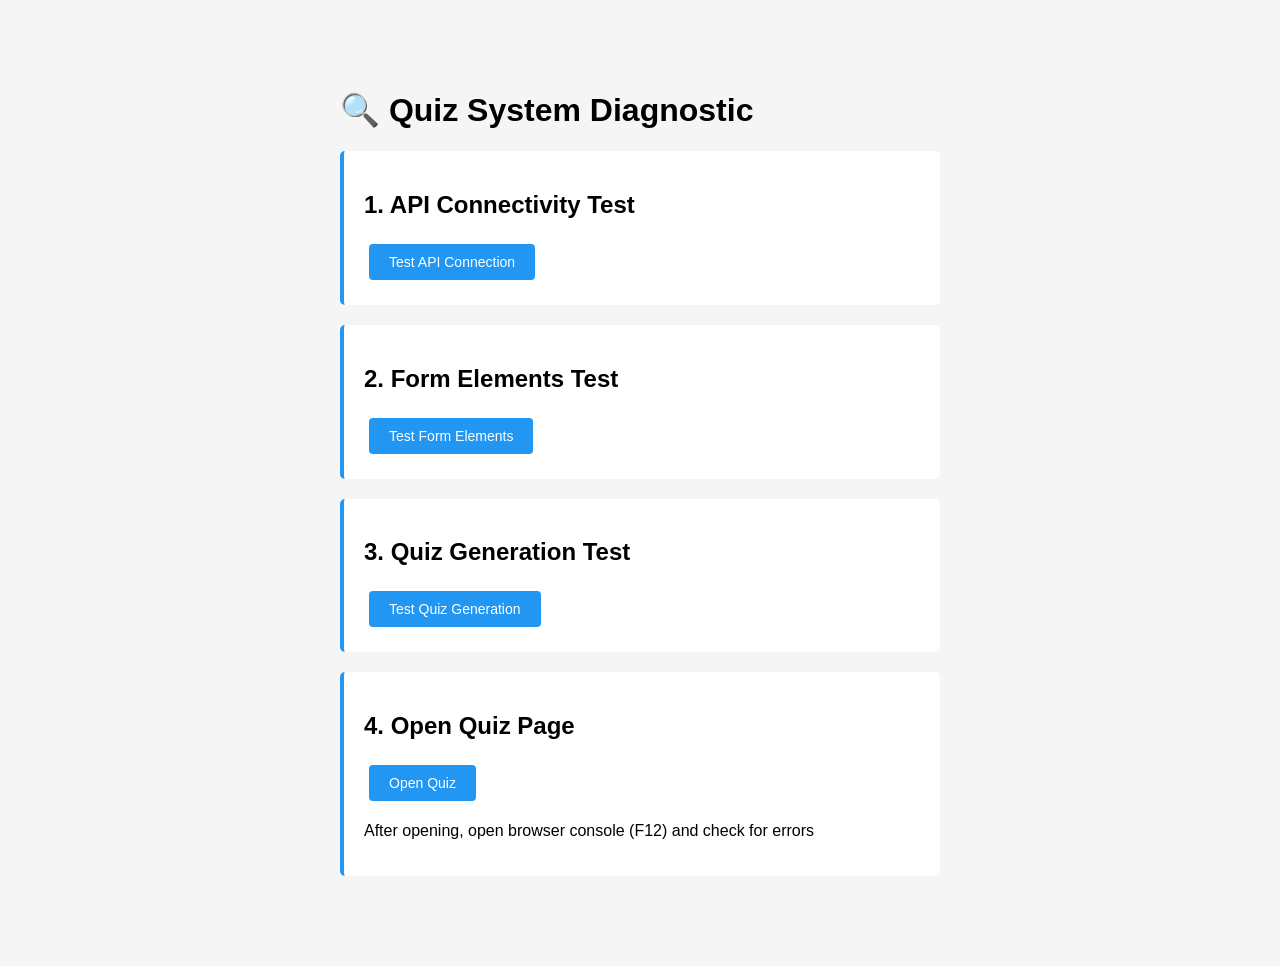
<file: test_quiz_button.html>
<!DOCTYPE html>
<html lang="en">
<head>
    <meta charset="UTF-8">
    <meta name="viewport" content="width=device-width, initial-scale=1.0">
    <title>Quiz Button Diagnostic - Khandakar's Digital Assistance</title>
    <style>
        body {
            font-family: Arial, sans-serif;
            max-width: 600px;
            margin: 50px auto;
            padding: 20px;
            background: #f5f5f5;
        }
        .test-section {
            background: white;
            padding: 20px;
            margin-bottom: 20px;
            border-radius: 5px;
            border-left: 4px solid #2196f3;
        }
        .test-result {
            padding: 10px;
            margin: 10px 0;
            border-radius: 3px;
            font-weight: bold;
        }
        .pass {
            background: #e8f5e9;
            color: #2e7d32;
            border-left: 3px solid #4caf50;
        }
        .fail {
            background: #ffebee;
            color: #c62828;
            border-left: 3px solid #f44336;
        }
        button {
            padding: 10px 20px;
            background: #2196f3;
            color: white;
            border: none;
            border-radius: 4px;
            cursor: pointer;
            font-size: 14px;
            margin: 5px;
        }
        button:hover {
            background: #1976d2;
        }
        .code {
            background: #f5f5f5;
            padding: 10px;
            border-radius: 3px;
            font-family: monospace;
            font-size: 12px;
            overflow-x: auto;
            margin-top: 10px;
        }
    </style>
</head>
<body>
    <h1>🔍 Quiz System Diagnostic</h1>
    
    <div class="test-section">
        <h2>1. API Connectivity Test</h2>
        <button onclick="testAPIConnection()">Test API Connection</button>
        <div id="apiResult"></div>
    </div>

    <div class="test-section">
        <h2>2. Form Elements Test</h2>
        <button onclick="testFormElements()">Test Form Elements</button>
        <div id="formResult"></div>
    </div>

    <div class="test-section">
        <h2>3. Quiz Generation Test</h2>
        <button onclick="testQuizGeneration()">Test Quiz Generation</button>
        <div id="quizResult"></div>
    </div>

    <div class="test-section">
        <h2>4. Open Quiz Page</h2>
        <button onclick="window.location.href='quiz.html'">Open Quiz</button>
        <p>After opening, open browser console (F12) and check for errors</p>
    </div>

    <script>
        // Dynamically determine API base URL
        const API_BASE_URL = (() => {
            const hostname = window.location.hostname;
            const protocol = window.location.protocol;
            
            if (hostname === 'localhost' || hostname === '127.0.0.1') {
                return `${protocol}//localhost:8000`;
            }
            return `${protocol}//${window.location.host}`;
        })();

        async function testAPIConnection() {
            const resultDiv = document.getElementById('apiResult');
            resultDiv.innerHTML = '<p>Testing...</p>';
            
            try {
                const response = await fetch(`${API_BASE_URL}/health`);
                const data = await response.json();
                
                if (response.ok) {
                    resultDiv.innerHTML = `
                        <div class="test-result pass">✅ API Server is Running</div>
                        <div class="code">Response: ${JSON.stringify(data, null, 2)}</div>
                    `;
                } else {
                    resultDiv.innerHTML = `
                        <div class="test-result fail">❌ API Server Error</div>
                        <div class="code">Status: ${response.status}</div>
                    `;
                }
            } catch (error) {
                resultDiv.innerHTML = `
                    <div class="test-result fail">❌ Cannot Connect to API</div>
                    <div class="code">Error: ${error.message}</div>
                    <p><strong>Solution:</strong> Make sure the backend server is running on port 8000</p>
                    <p>Run: <code>cd d:\\RA\\AI Chatbot\\backend && python -m uvicorn app.main:app --reload</code></p>
                `;
            }
        }

        function testFormElements() {
            const resultDiv = document.getElementById('formResult');
            let html = '';

            // Check if quiz.html exists by trying to fetch it
            fetch('quiz.html')
                .then(response => {
                    if (response.ok) {
                        html += '<div class="test-result pass">✅ quiz.html is accessible</div>';
                    } else {
                        html += '<div class="test-result fail">❌ quiz.html not found</div>';
                    }
                    resultDiv.innerHTML = html;
                })
                .catch(error => {
                    html += '<div class="test-result fail">❌ Error accessing quiz.html</div>';
                    resultDiv.innerHTML = html;
                });
        }

        async function testQuizGeneration() {
            const resultDiv = document.getElementById('quizResult');
            resultDiv.innerHTML = '<p>Testing...</p>';
            
            try {
                const response = await fetch(`${API_BASE_URL}/api/quiz/generate`, {
                    method: 'POST',
                    headers: {
                        'Content-Type': 'application/json',
                    },
                    body: JSON.stringify({
                        topic: 'Test Topic',
                        num_questions: 1,
                        difficulty: 'Easy'
                    })
                });

                const data = await response.json();
                
                if (response.ok && data.quiz_id) {
                    resultDiv.innerHTML = `
                        <div class="test-result pass">✅ Quiz Generation Works</div>
                        <div class="code">Quiz ID: ${data.quiz_id}<br/>Questions: ${data.num_questions}</div>
                    `;
                } else {
                    resultDiv.innerHTML = `
                        <div class="test-result fail">❌ Quiz Generation Failed</div>
                        <div class="code">Status: ${response.status}<br/>Error: ${data.detail || JSON.stringify(data)}</div>
                    `;
                }
            } catch (error) {
                resultDiv.innerHTML = `
                    <div class="test-result fail">❌ Quiz Generation Error</div>
                    <div class="code">Error: ${error.message}</div>
                `;
            }
        }
    </script>
</body>
</html>
</file>
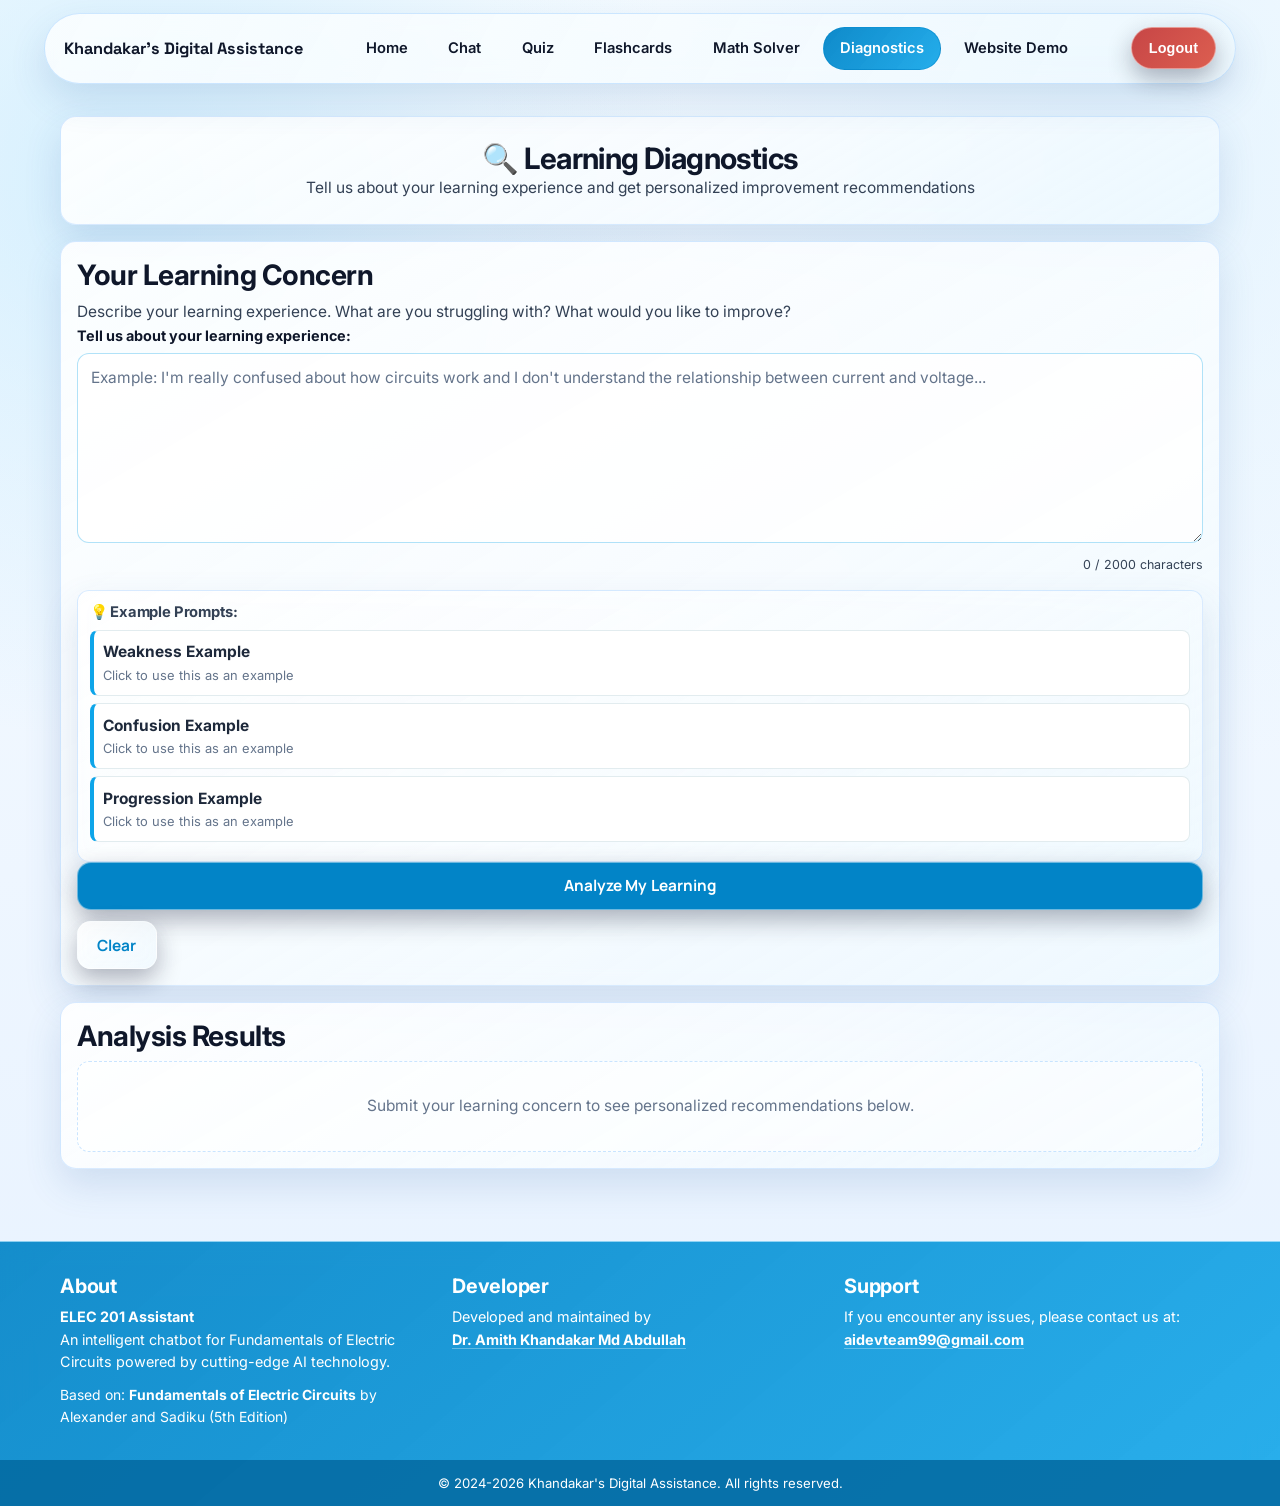
<file: frontend/diagnostics.html>
<!DOCTYPE html>
<html lang="en">
<head>
    <meta charset="UTF-8">
    <meta name="viewport" content="width=device-width, initial-scale=1.0">
    <title>Diagnostics - Khandakar's Digital Assistance</title>
    <link rel="stylesheet" href="css/style.css">
    <script src="js/header-footer.js"></script>
</head>
<body>

    <div class="diagnostics-container">
        <!-- Header Section -->
        <div class="diagnostics-header">
            <h1>🔍 Learning Diagnostics</h1>
            <p>Tell us about your learning experience and get personalized improvement recommendations</p>
        </div>

        <!-- Main Content Grid -->
        <div class="diagnostics-content">
            <!-- Input Section -->
            <div class="input-section">
                <h2>Your Learning Concern</h2>
                <p>Describe your learning experience. What are you struggling with? What would you like to improve?</p>

                <form id="diagnosticForm">
                    <div class="form-group">
                        <label for="inputText">Tell us about your learning experience:</label>
                        <textarea 
                            id="inputText" 
                            placeholder="Example: I'm really confused about how circuits work and I don't understand the relationship between current and voltage..." 
                            required
                        ></textarea>
                        <div class="char-count">
                            <span id="charCount">0</span> / 2000 characters
                        </div>
                    </div>

                    <div class="example-prompts">
                        <h3>💡 Example Prompts:</h3>
                        <div class="example-prompt" onclick="fillExample('I struggle with understanding the concept of resistance in circuits. Every time I try to solve problems involving Ohm\'s law, I get confused.')">
                            <strong>Weakness Example</strong>
                            <small>Click to use this as an example</small>
                        </div>
                        <div class="example-prompt" onclick="fillExample('I\'ve been studying photosynthesis for a week now and I still don\'t understand why plants need both light and dark reactions.')">
                            <strong>Confusion Example</strong>
                            <small>Click to use this as an example</small>
                        </div>
                        <div class="example-prompt" onclick="fillExample('I\'ve been working on quadratic equations and I feel like I\'m finally getting better at solving them. What should I focus on next to keep improving?')">
                            <strong>Progression Example</strong>
                            <small>Click to use this as an example</small>
                        </div>
                    </div>

                    <div class="button-group">
                        <button type="submit" class="btn-submit" id="submitBtn">Analyze My Learning</button>
                        <button type="reset" class="btn-clear">Clear</button>
                    </div>
                </form>
            </div>

            <!-- Results Section -->
            <div class="results-section" id="resultsSection">
                <h2>Analysis Results</h2>
                <div id="diagnosticsResultContent">
                    <p class="results-placeholder">
                        Submit your learning concern to see personalized recommendations below.
                    </p>
                </div>
            </div>
        </div>
    </div>

    <script src="js/api.js"></script>
    <script src="js/auth.js"></script>
    <script src="js/diagnostics.js"></script>
</body>
</html>
</file>
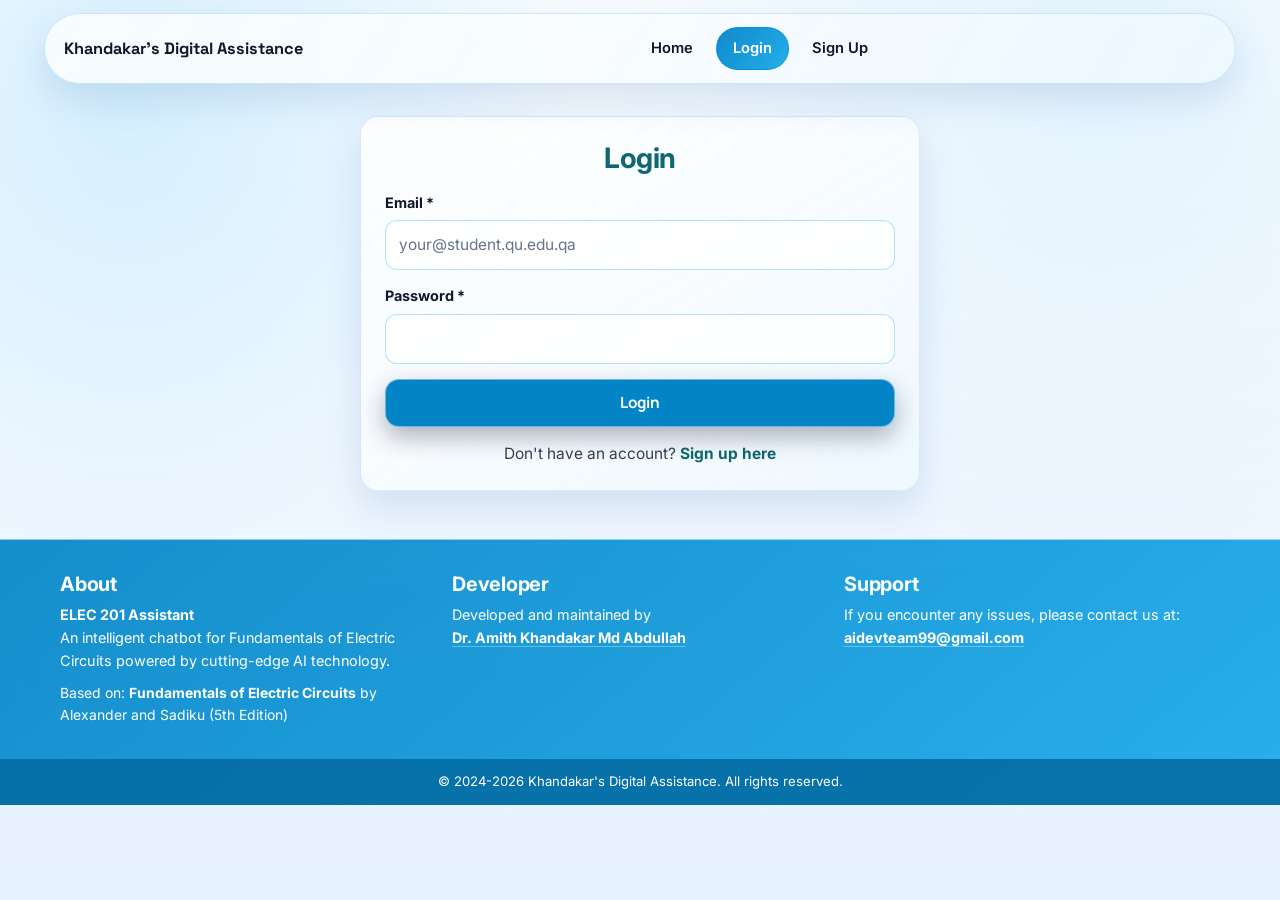
<file: frontend/login.html>
<!DOCTYPE html>
<html lang="en">
<head>
    <meta charset="UTF-8">
    <meta name="viewport" content="width=device-width, initial-scale=1.0">
    <title>Login - Khandakar's Digital Assistance</title>
    <link rel="stylesheet" href="css/style.css">
    <script src="js/header-footer.js"></script>
</head>
<body>
    <div class="auth-page">
    <div class="auth-container">
        <h2>Login</h2>
        
        <div id="message"></div>

        <form id="loginForm" onsubmit="handleLogin(event)">
            <div class="form-group">
                <label for="email">Email *</label>
                <input type="email" id="email" name="email" placeholder="your@student.qu.edu.qa" required>
            </div>

            <div class="form-group">
                <label for="password">Password *</label>
                <input type="password" id="password" name="password" required>
            </div>

            <button type="submit" class="btn-submit" id="submitBtn">Login</button>
            <div class="loading" id="loading">
                <div class="spinner"></div> Logging in...
            </div>
        </form>

        <div class="auth-link">
            Don't have an account? <a href="signup.html">Sign up here</a>
        </div>
    </div>
    </div>

    <script src="js/api.js"></script>
    <script src="js/auth.js"></script>
</body>
</html>
</file>
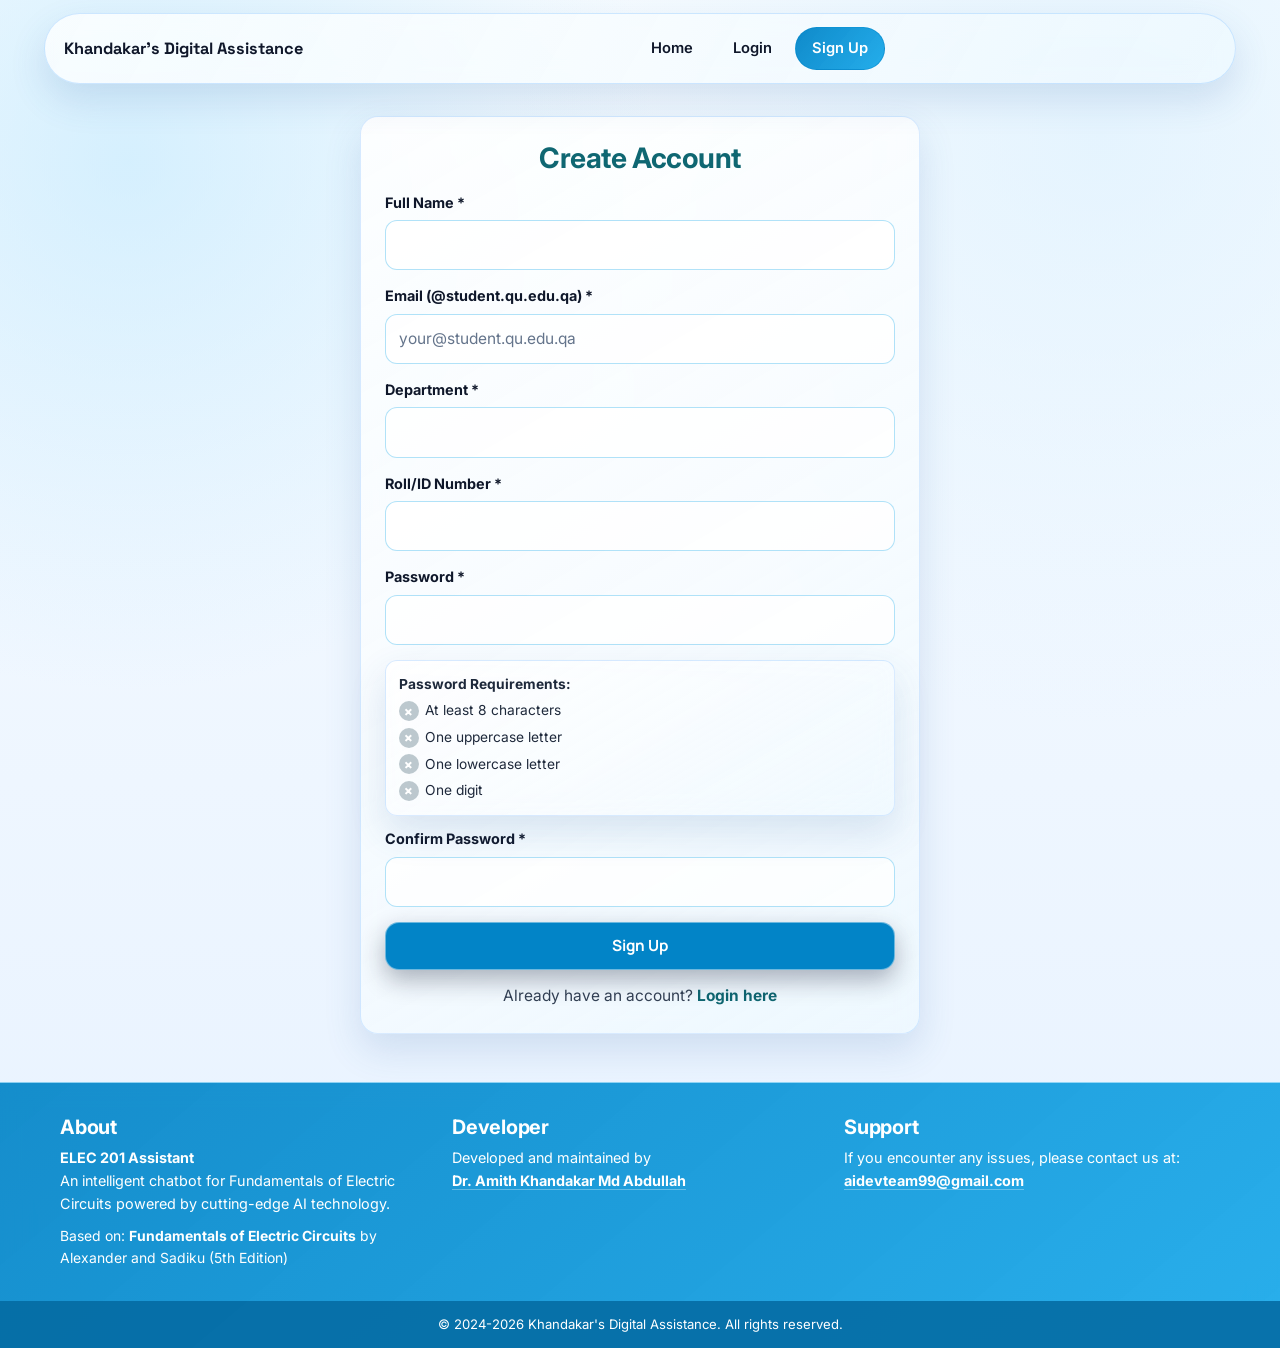
<file: frontend/signup.html>
<!DOCTYPE html>
<html lang="en">
<head>
    <meta charset="UTF-8">
    <meta name="viewport" content="width=device-width, initial-scale=1.0">
    <title>Sign Up - Khandakar's Digital Assistance</title>
    <link rel="stylesheet" href="css/style.css">
    <script src="js/header-footer.js"></script>
</head>
<body>
    <div class="auth-page">
    <div class="auth-container">
        <h2>Create Account</h2>
        
        <div id="message"></div>

        <form id="signupForm" onsubmit="handleSignup(event)">
            <div class="form-group">
                <label for="name">Full Name *</label>
                <input type="text" id="name" name="name" required>
            </div>

            <div class="form-group">
                <label for="email">Email (@student.qu.edu.qa) *</label>
                <input type="email" id="email" name="email" placeholder="your@student.qu.edu.qa" required>
            </div>

            <div class="form-group">
                <label for="department">Department *</label>
                <input type="text" id="department" name="department" required>
            </div>

            <div class="form-group">
                <label for="rollId">Roll/ID Number *</label>
                <input type="text" id="rollId" name="rollId" required>
            </div>

            <div class="form-group">
                <label for="password">Password *</label>
                <input type="password" id="password" name="password" required>
            </div>

            <div class="password-requirements">
                <strong>Password Requirements:</strong>
                <div class="requirement">
                    <span class="requirement-icon" id="lengthCheck">✗</span>
                    <span>At least 8 characters</span>
                </div>
                <div class="requirement">
                    <span class="requirement-icon" id="upperCheck">✗</span>
                    <span>One uppercase letter</span>
                </div>
                <div class="requirement">
                    <span class="requirement-icon" id="lowerCheck">✗</span>
                    <span>One lowercase letter</span>
                </div>
                <div class="requirement">
                    <span class="requirement-icon" id="digitCheck">✗</span>
                    <span>One digit</span>
                </div>
            </div>

            <div class="form-group">
                <label for="confirmPassword">Confirm Password *</label>
                <input type="password" id="confirmPassword" name="confirmPassword" required>
            </div>

            <button type="submit" class="btn-submit" id="submitBtn">Sign Up</button>
            <div class="loading" id="loading">
                <div class="spinner"></div> Creating account...
            </div>
        </form>

        <div class="auth-link">
            Already have an account? <a href="login.html">Login here</a>
        </div>
    </div>
    </div>

    <script src="js/api.js"></script>
    <script src="js/auth.js"></script>
</body>
</html>
</file>
<file: frontend/css/style.css>
/* Main Stylesheet - Unified modern design system */
@import url('https://fonts.googleapis.com/css2?family=Inter:wght@300;400;500;600;700&family=Space+Grotesk:wght@500;600;700&family=Manrope:wght@400;500;600;700&display=swap');

:root {
    --bg-page: #f3f6f8;
    --bg-surface: #ffffff;
    --bg-subtle: #eef3f6;
    --bg-strong: #0f3f46;

    --text-primary: #162126;
    --text-secondary: #4d5f67;
    --text-muted: #73858e;
    --text-on-dark: #f5fbfc;

    --brand-500: #0f8e9a;
    --brand-600: #0a7784;
    --brand-700: #075e69;
    --accent-500: #f3a530;
    --accent-600: #d98d1f;

    --success-500: #2f9c67;
    --danger-500: #cc4b4b;
    --warning-500: #d98d1f;

    --border-soft: #d7e1e6;
    --border-mid: #c3d0d7;

    --shadow-sm: 0 2px 12px rgba(6, 36, 40, 0.08);
    --shadow-md: 0 12px 30px rgba(7, 34, 38, 0.12);
    --shadow-lg: 0 24px 46px rgba(7, 34, 38, 0.18);

    --radius-sm: 10px;
    --radius-md: 16px;
    --radius-lg: 24px;

    --space-1: 0.25rem;
    --space-2: 0.5rem;
    --space-3: 0.75rem;
    --space-4: 1rem;
    --space-5: 1.5rem;
    --space-6: 2rem;
    --space-7: 2.5rem;
    --space-8: 3rem;

    --content-max: 1160px;
}

* {
    margin: 0;
    padding: 0;
    box-sizing: border-box;
}

html,
body {
    min-height: 100%;
}

body {
    font-family: 'Manrope', 'Segoe UI', sans-serif;
    color: var(--text-primary);
    line-height: 1.6;
    background:
        radial-gradient(circle at 10% -5%, rgba(15, 142, 154, 0.22), transparent 32%),
        radial-gradient(circle at 90% 12%, rgba(243, 165, 48, 0.16), transparent 28%),
        linear-gradient(180deg, #f7fafb 0%, var(--bg-page) 45%, #eef3f6 100%);
}

h1,
h2,
h3,
h4,
h5,
h6 {
    font-family: 'Space Grotesk', 'Manrope', sans-serif;
    letter-spacing: -0.01em;
    color: var(--text-primary);
}

a {
    color: inherit;
}

.container {
    width: min(var(--content-max), calc(100% - 2rem));
    margin-inline: auto;
    padding: var(--space-6) 0 var(--space-7);
}

.page-wrapper {
    width: min(var(--content-max), calc(100% - 2rem));
    margin-inline: auto;
    padding: var(--space-6) 0 var(--space-7);
}

.page-wrapper > div:last-child {
    display: flex;
    flex-direction: column;
    gap: var(--space-5);
}

/* Navigation */
.navbar {
    width: min(calc(var(--content-max) + 2rem), 100% - 1rem);
    margin: 0.8rem auto 0;
    background: linear-gradient(120deg, #0f3f46 0%, #0f5861 60%, #0f6b75 100%);
    color: var(--text-on-dark);
    border: 1px solid rgba(255, 255, 255, 0.12);
    border-radius: 999px;
    padding: 0.8rem 1.2rem;
    display: flex;
    align-items: center;
    justify-content: space-between;
    gap: 1rem;
    box-shadow: var(--shadow-md);
    position: sticky;
    top: 0.5rem;
    z-index: 50;
    backdrop-filter: blur(10px);
}

.navbar-brand {
    font-family: 'Space Grotesk', sans-serif;
    font-size: 1.02rem;
    font-weight: 700;
    line-height: 1.2;
}

.navbar-brand a {
    text-decoration: none;
    color: inherit;
}

.nav-links {
    list-style: none;
    display: flex;
    align-items: center;
    gap: 0.4rem;
    flex-wrap: wrap;
}

.nav-links a {
    text-decoration: none;
    color: rgba(245, 251, 252, 0.88);
    font-size: 0.9rem;
    font-weight: 600;
    padding: 0.42rem 0.78rem;
    border-radius: 999px;
    transition: background-color 0.24s ease, color 0.24s ease, transform 0.24s ease;
}

.nav-links a:hover {
    color: #ffffff;
    background-color: rgba(255, 255, 255, 0.14);
    transform: translateY(-1px);
}

.nav-links a.active {
    color: #06333a;
    background: linear-gradient(120deg, #ffffff 0%, #f6f8f9 100%);
}

.user-info {
    display: flex;
    align-items: center;
    gap: 0.6rem;
}

.user-welcome {
    font-size: 0.82rem;
    font-weight: 600;
    color: rgba(245, 251, 252, 0.88);
}

.logout-btn {
    border: none;
    border-radius: 999px;
    background: linear-gradient(130deg, #c74646 0%, #dc5e50 100%);
    color: #fff;
    font-size: 0.82rem;
    font-weight: 700;
    padding: 0.45rem 0.95rem;
    cursor: pointer;
    transition: transform 0.2s ease, box-shadow 0.2s ease;
}

.logout-btn:hover {
    transform: translateY(-1px);
    box-shadow: 0 8px 16px rgba(199, 70, 70, 0.3);
}

/* Buttons */
.btn,
.btn-primary,
.btn-secondary,
.btn-submit,
.btn-clear,
.btn-generate,
.btn-nav,
.btn-restart,
.btn-home,
#sendBtn,
#solveBtn,
#clearBtn,
.reveal-btn {
    border: none;
    border-radius: 12px;
    font-family: 'Manrope', sans-serif;
    font-weight: 700;
    cursor: pointer;
    transition: transform 0.2s ease, box-shadow 0.2s ease, background-color 0.2s ease, color 0.2s ease;
}

.btn,
.btn-primary,
.btn-submit,
.btn-generate,
.btn-nav,
.btn-restart,
#sendBtn,
#solveBtn,
.reveal-btn {
    background: linear-gradient(135deg, var(--brand-500) 0%, var(--brand-700) 100%);
    color: #fff;
}

.btn:hover,
.btn-primary:hover,
.btn-submit:hover,
.btn-generate:hover,
.btn-nav:hover,
.btn-restart:hover,
#sendBtn:hover,
#solveBtn:hover,
.reveal-btn:hover {
    transform: translateY(-1px);
    box-shadow: 0 10px 20px rgba(10, 119, 132, 0.25);
}

.btn-secondary,
.btn-home,
#clearBtn,
.btn-clear {
    background: var(--bg-subtle);
    color: var(--text-secondary);
    border: 1px solid var(--border-soft);
}

.btn-secondary:hover,
.btn-home:hover,
.btn-clear:hover,
#clearBtn:hover {
    background: #e6edf1;
}

.btn:disabled,
.btn-submit:disabled,
.btn-generate:disabled,
.btn-nav:disabled,
#sendBtn:disabled,
#solveBtn:disabled {
    opacity: 0.58;
    cursor: not-allowed;
    transform: none;
    box-shadow: none;
}

/* Home */
.welcome-section {
    background: var(--bg-surface);
    border: 1px solid rgba(15, 142, 154, 0.14);
    border-radius: var(--radius-lg);
    box-shadow: var(--shadow-md);
    padding: clamp(1.3rem, 3vw, 2.4rem);
    text-align: center;
    animation: riseIn 0.6s ease;
}

.welcome-section h1 {
    margin-bottom: 0.35rem;
    color: #0e4c55;
    font-size: clamp(1.4rem, 2.7vw, 2.1rem);
}

.welcome-section p {
    color: var(--text-secondary);
    font-size: clamp(0.96rem, 2vw, 1.08rem);
}

.user-details {
    margin-top: var(--space-4);
    text-align: left;
    padding: var(--space-4);
    border-radius: 14px;
    background: var(--bg-subtle);
    border: 1px solid var(--border-soft);
}

.user-details p {
    color: var(--text-secondary);
    margin: 0.35rem 0;
}

.features {
    display: grid;
    grid-template-columns: repeat(auto-fit, minmax(220px, 1fr));
    gap: 1rem;
}

.feature-card {
    background: var(--bg-surface);
    border: 1px solid rgba(15, 142, 154, 0.12);
    border-radius: 18px;
    box-shadow: var(--shadow-sm);
    padding: 1.2rem;
    text-align: left;
    display: flex;
    flex-direction: column;
    gap: 0.55rem;
    transition: transform 0.24s ease, box-shadow 0.24s ease;
    animation: riseIn 0.6s ease;
}

.feature-card:nth-child(2) {
    animation-delay: 0.05s;
}

.feature-card:nth-child(3) {
    animation-delay: 0.1s;
}

.feature-card:nth-child(4) {
    animation-delay: 0.15s;
}

.feature-card:nth-child(5) {
    animation-delay: 0.2s;
}

.feature-card:hover {
    transform: translateY(-4px);
    box-shadow: var(--shadow-md);
}

.feature-card h3 {
    color: #0f5a63;
    margin: 0;
}

.feature-card p {
    color: var(--text-secondary);
    font-size: 0.94rem;
}

.feature-card .btn {
    align-self: flex-start;
    text-decoration: none;
    font-size: 0.9rem;
    padding: 0.55rem 0.95rem;
    margin-top: 0.15rem;
}

.sidebar {
    float: left;
    width: min(300px, 100%);
    margin-right: 1rem;
    margin-bottom: 1rem;
    background: var(--bg-surface);
    border: 1px solid rgba(15, 142, 154, 0.14);
    border-radius: 14px;
    padding: 0.9rem;
    box-shadow: var(--shadow-sm);
}

.sidebar-title {
    color: #0f5a63;
    border-bottom: 1px solid var(--border-soft);
    padding-bottom: 0.5rem;
    margin-bottom: 0.5rem;
    font-size: 0.9rem;
    font-weight: 700;
    display: flex;
    align-items: center;
    gap: 0.3rem;
}

.sidebar-item {
    padding: 0.45rem 0;
    border-bottom: 1px dashed #e2eaee;
}

.sidebar-item:last-child {
    border-bottom: none;
}

.sidebar-label {
    font-size: 0.68rem;
    color: var(--text-muted);
    text-transform: uppercase;
    letter-spacing: 0.06em;
}

.sidebar-value {
    color: var(--text-primary);
    font-size: 0.9rem;
    word-break: break-word;
}

.sidebar-empty {
    color: var(--text-muted);
    font-style: italic;
    font-size: 0.84rem;
    text-align: center;
    background: var(--bg-subtle);
    border-radius: 8px;
    padding: 0.5rem;
}

/* Shared tool-page shell */
.chat-page,
.quiz-page,
.mathsolver-page {
    display: flex;
    flex-direction: column;
    gap: var(--space-4);
}

.chat-header,
.quiz-header,
.mathsolver-header,
.header,
.diagnostics-header {
    background:
        radial-gradient(circle at 12% 0%, rgba(243, 165, 48, 0.32), transparent 34%),
        linear-gradient(135deg, #0f3f46 0%, #0f6772 62%, #0e7f8b 100%);
    color: #f4fafb;
    border-radius: var(--radius-md);
    border: 1px solid rgba(255, 255, 255, 0.14);
    box-shadow: var(--shadow-md);
    padding: clamp(1rem, 2.8vw, 1.5rem);
}

.chat-header h1,
.quiz-header h1,
.mathsolver-header h1,
.header h1,
.diagnostics-header h1 {
    color: #f7fbfc;
}

.chat-header p,
.quiz-header p,
.mathsolver-header p,
.header p,
.diagnostics-header p {
    color: rgba(241, 250, 251, 0.9);
}

.chat-controls,
.button-group,
.form-button-group,
.controls,
.results-button-group,
.summary-controls,
.quiz-navigation {
    display: flex;
    gap: 0.7rem;
    flex-wrap: wrap;
}

.chat-container,
.quiz-container,
.mathsolver-container,
.input-section,
.results-section,
.results-card,
.quiz-form,
.detailed-response,
.welcome-message,
.question-container,
.auth-container,
.container .content,
.container .header + .content {
    background: var(--bg-surface);
    border: 1px solid rgba(15, 142, 154, 0.13);
    border-radius: var(--radius-md);
    box-shadow: var(--shadow-sm);
}

/* Chat */
.chat-container {
    min-height: clamp(560px, 70vh, 760px);
    display: flex;
    flex-direction: column;
    overflow: hidden;
}

.chat-messages {
    flex: 1;
    padding: 1rem;
    overflow-y: auto;
    display: flex;
    flex-direction: column;
    gap: 0.8rem;
}

.welcome-message {
    padding: 1rem;
    border-left: 5px solid var(--brand-500);
}

.welcome-message ul {
    margin: 0.45rem 0 0.45rem 1rem;
}

.message {
    width: 100%;
    display: flex;
    animation: riseIn 0.3s ease;
}

.message.user {
    justify-content: flex-end;
}

.message.user > * {
    max-width: min(74%, 740px);
    background: linear-gradient(135deg, #0f8e9a 0%, #0f6f79 100%);
    color: #ffffff;
    border-radius: 14px 14px 4px 14px;
    padding: 0.78rem 0.95rem;
}

.message.assistant {
    justify-content: flex-start;
}

.message.assistant > * {
    width: 100%;
}

.message.error > * {
    max-width: min(74%, 740px);
    background: #fce9e9;
    color: #8f2d2d;
    border: 1px solid #f4c8c8;
    border-radius: 12px;
    padding: 0.78rem 0.95rem;
}

.message.loading > * {
    background: var(--bg-subtle);
    border: 1px solid var(--border-soft);
    color: var(--text-secondary);
    border-radius: 12px;
    padding: 0.78rem 0.95rem;
}

.detailed-response {
    padding: 1rem;
}

.explanation-content h1,
.explanation-content h2,
.explanation-content h3 {
    color: #0f6772;
    margin: 0.35rem 0;
}

.explanation-content code,
#solutionText code {
    background: #ebf1f4;
    border-radius: 6px;
    padding: 0.08rem 0.4rem;
}

.context-chunk {
    background: #f6fafb;
    border: 1px solid #dce9ee;
    border-left: 4px solid var(--brand-500);
    border-radius: 10px;
    padding: 0.7rem;
}

.context-header {
    display: flex;
    justify-content: space-between;
    gap: 0.6rem;
    flex-wrap: wrap;
}

.context-section {
    color: #0f6973;
    font-weight: 700;
}

.response-metadata {
    border-top: 1px solid #e5ecef;
    margin-top: 0.8rem;
    padding-top: 0.75rem;
    color: var(--text-muted);
    font-size: 0.75rem;
    display: flex;
    flex-wrap: wrap;
    gap: 0.8rem;
}

.chat-input-area {
    border-top: 1px solid #e2eaee;
    background: #f8fbfc;
    padding: 0.9rem;
}

.input-wrapper {
    display: flex;
    align-items: center;
    gap: 0.65rem;
}

#messageInput {
    width: 100%;
    border: 1px solid var(--border-mid);
    border-radius: 12px;
    padding: 0.78rem 0.9rem;
    font: inherit;
    color: var(--text-primary);
    background: #fff;
}

#messageInput:focus,
.form-group input:focus,
.form-group select:focus,
.form-group textarea:focus,
#textInput:focus,
.option-button:focus-visible {
    outline: none;
    border-color: var(--brand-500);
    box-shadow: 0 0 0 3px rgba(15, 142, 154, 0.15);
}

.input-hint {
    color: var(--text-muted);
    margin-top: 0.45rem;
    font-size: 0.75rem;
}

/* Quiz */
.quiz-container {
    min-height: clamp(580px, 73vh, 840px);
    padding: 1rem;
}

.quiz-form-screen,
.quiz-display-screen,
.results-screen,
.loading-screen {
    display: none;
}

.quiz-form-screen.active,
.quiz-display-screen.active,
.results-screen.active,
.loading-screen.active {
    display: flex;
    flex-direction: column;
}

.quiz-form-screen {
    align-items: center;
    justify-content: center;
    min-height: 420px;
}

.quiz-form {
    width: min(100%, 560px);
    padding: 1.4rem;
}

.quiz-form h2 {
    text-align: center;
    color: #0f6772;
    margin-bottom: 0.8rem;
}

.form-group {
    margin-bottom: 0.95rem;
}

.form-group label {
    display: block;
    margin-bottom: 0.35rem;
    color: var(--text-secondary);
    font-weight: 700;
    font-size: 0.9rem;
}

.form-group input,
.form-group select,
.form-group textarea,
#textInput {
    width: 100%;
    border: 1px solid var(--border-mid);
    border-radius: 12px;
    background: #fff;
    color: var(--text-primary);
    font: inherit;
    padding: 0.74rem 0.82rem;
}

.form-hint {
    margin-top: 0.3rem;
    font-size: 0.75rem;
    color: var(--text-muted);
}

.quiz-status-bar {
    display: flex;
    align-items: center;
    justify-content: space-between;
    gap: 1rem;
    background: var(--bg-surface);
    border: 1px solid rgba(15, 142, 154, 0.13);
    border-radius: 14px;
    padding: 0.8rem;
    box-shadow: var(--shadow-sm);
}

.quiz-progress-text {
    color: var(--text-secondary);
    font-size: 0.86rem;
    margin-bottom: 0.4rem;
}

.progress-bar {
    width: 100%;
    height: 7px;
    border-radius: 999px;
    background: #dde6ea;
    overflow: hidden;
}

.progress-fill {
    height: 100%;
    border-radius: inherit;
    background: linear-gradient(90deg, var(--brand-500) 0%, #2eb4a5 100%);
}

.quiz-timer {
    color: #0f6772;
    font-size: 1.35rem;
    font-weight: 700;
    letter-spacing: 0.03em;
}

.quiz-timer.warning {
    color: var(--warning-500);
}

.quiz-timer.critical {
    color: var(--danger-500);
    animation: pulse 1s infinite;
}

.question-container {
    margin-top: 0.9rem;
    padding: 1rem;
}

.question-number {
    color: #0f6772;
    font-size: 0.77rem;
    font-weight: 700;
    text-transform: uppercase;
    letter-spacing: 0.05em;
    margin-bottom: 0.45rem;
}

.question-text {
    color: var(--text-primary);
    font-size: 1rem;
    margin-bottom: 0.9rem;
}

.options-list {
    display: flex;
    flex-direction: column;
    gap: 0.5rem;
}

.option-button {
    display: flex;
    align-items: flex-start;
    gap: 0.5rem;
    border: 1px solid var(--border-mid);
    border-radius: 12px;
    background: #fff;
    color: var(--text-secondary);
    padding: 0.68rem 0.74rem;
    text-align: left;
    cursor: pointer;
}

.option-button:hover {
    border-color: var(--brand-500);
    background: #f5fbfc;
}

.option-button.selected {
    border-color: #0f6973;
    background: linear-gradient(120deg, #0f8e9a 0%, #0f6f79 100%);
    color: #fff;
}

.option-label {
    color: #0f6772;
    font-weight: 800;
    min-width: 20px;
}

.option-button.selected .option-label {
    color: #fff;
}

.btn-submit {
    background: linear-gradient(135deg, #2f9c67 0%, #258156 100%);
}

.results-screen {
    align-items: center;
    padding: 1rem;
}

.results-card {
    width: min(100%, 760px);
    padding: 1.2rem;
}

.results-header {
    text-align: center;
    margin-bottom: 1rem;
}

.score-display {
    color: #0f6772;
    font-size: clamp(2.2rem, 5vw, 3rem);
    font-weight: 800;
}

.grade-badge {
    display: inline-block;
    margin-top: 0.5rem;
    border-radius: 999px;
    padding: 0.42rem 0.9rem;
    color: #fff;
    background: linear-gradient(120deg, var(--brand-500) 0%, #0f6772 100%);
    font-weight: 800;
}

.grade-badge.excellent {
    background: #2f9c67;
}

.grade-badge.good {
    background: #1b82bf;
}

.grade-badge.fair {
    background: #d98d1f;
}

.grade-badge.poor {
    background: #c74646;
}

.results-summary {
    background: var(--bg-subtle);
    border: 1px solid var(--border-soft);
    border-radius: 12px;
    padding: 0.75rem;
    margin-bottom: 1rem;
}

.summary-item {
    color: var(--text-secondary);
    font-size: 0.9rem;
    margin: 0.25rem 0;
}

.question-review {
    border-top: 1px solid #e3ebef;
    margin-top: 0.9rem;
    padding-top: 0.9rem;
}

.review-title {
    color: #0f6772;
    font-weight: 800;
    margin-bottom: 0.7rem;
}

.review-item {
    border: 1px solid #dce7ec;
    border-left: 4px solid #9dafb8;
    border-radius: 10px;
    background: #fbfdfe;
    padding: 0.78rem;
    margin-bottom: 0.62rem;
}

.review-item.correct {
    border-left-color: #2f9c67;
    background: #f2fbf6;
}

.review-item.incorrect {
    border-left-color: #cc4b4b;
    background: #fff6f6;
}

.loading-message {
    padding: 1.5rem;
    text-align: center;
    color: var(--text-secondary);
}

.loading-spinner,
.spinner {
    width: 38px;
    height: 38px;
    border: 4px solid #e6ecef;
    border-top-color: var(--brand-500);
    border-radius: 50%;
    animation: spin 1s linear infinite;
    margin-inline: auto;
}

/* Flashcards */
.page-container {
    min-height: 100vh;
}

.page-content {
    width: min(var(--content-max), calc(100% - 2rem));
    margin-inline: auto;
    padding: var(--space-6) 0 var(--space-7);
}

.page-content .container {
    width: 100%;
    margin: 0;
    padding: 0;
    border-radius: var(--radius-lg);
    overflow: hidden;
    box-shadow: var(--shadow-md);
}

.header {
    border-radius: 0;
    box-shadow: none;
}

.content {
    padding: clamp(1rem, 2.7vw, 1.8rem);
    min-height: 520px;
}

.flashcard-form-screen,
.flashcard-loading-screen,
.flashcard-screen,
.flashcard-summary-screen {
    display: none;
}

.flashcard-form-screen.active,
.flashcard-loading-screen.active,
.flashcard-screen.active,
.flashcard-summary-screen.active {
    display: flex;
    flex-direction: column;
}

.flashcard-loading-screen.active,
.flashcard-screen.active,
.flashcard-summary-screen.active {
    margin-top: 1rem;
}

.form-inputs-row {
    display: flex;
    align-items: end;
    gap: 0.8rem;
    margin-bottom: 0.95rem;
}

.form-group-large {
    flex: 1;
}

.form-group-small {
    width: 110px;
}

.flashcard-display {
    margin: 0.8rem 0;
    border: 1px solid var(--border-mid);
    border-radius: 16px;
    background: #f9fcfd;
    min-height: 320px;
    padding: clamp(1rem, 4vw, 2.2rem);
    display: flex;
    flex-direction: column;
    justify-content: center;
    align-items: center;
    text-align: center;
    transition: border-color 0.2s ease, box-shadow 0.2s ease, background-color 0.2s ease;
    cursor: pointer;
}

.flashcard-display:hover {
    border-color: var(--brand-500);
    box-shadow: var(--shadow-sm);
}

.flashcard-display.flipped {
    background: linear-gradient(160deg, #f7fcfd 0%, #eef8fa 100%);
    border-color: var(--brand-500);
}

.progress-info {
    text-align: center;
    color: var(--text-muted);
    font-size: 0.86rem;
}

.category-label {
    color: var(--text-muted);
    font-size: 0.7rem;
    text-transform: uppercase;
    letter-spacing: 0.1em;
}

.term {
    color: var(--text-primary);
    font-size: clamp(1.4rem, 5vw, 2rem);
    font-weight: 800;
    margin: 0.5rem 0;
}

.definition {
    display: none;
    color: var(--text-secondary);
    font-size: 1rem;
    max-width: 70ch;
}

.definition.visible {
    display: block;
}

.example-section {
    display: none;
    margin-top: 1rem;
}

.example-section.visible {
    display: block;
}

.example-label {
    font-size: 0.72rem;
    text-transform: uppercase;
    color: var(--text-muted);
    letter-spacing: 0.08em;
    margin-bottom: 0.35rem;
}

.example-text {
    font-size: 0.92rem;
    color: var(--text-secondary);
    background: #fff;
    border: 1px solid #e4ecef;
    border-left: 4px solid var(--brand-500);
    border-radius: 10px;
    padding: 0.72rem;
}

.controls .btn,
.summary-controls .btn,
.btn.primary {
    flex: 1;
    padding: 0.68rem 0.8rem;
    border-radius: 12px;
}

.btn.primary {
    color: #fff;
    background: linear-gradient(135deg, var(--brand-500) 0%, var(--brand-700) 100%);
}

.summary-header {
    text-align: center;
    margin-bottom: 0.9rem;
}

.summary-header h2 {
    color: #0f6772;
}

.cards-list {
    display: flex;
    flex-direction: column;
    gap: 0.6rem;
    max-height: 440px;
    overflow-y: auto;
    margin-bottom: 0.9rem;
}

.summary-card {
    background: #f9fcfd;
    border: 1px solid #dfe9ee;
    border-left: 4px solid var(--brand-500);
    border-radius: 12px;
    padding: 0.76rem;
}

.summary-card-term {
    color: var(--text-primary);
    font-weight: 800;
}

.summary-card-def {
    color: var(--text-secondary);
    font-size: 0.86rem;
}

.summary-card-example {
    color: var(--text-muted);
    font-size: 0.78rem;
}

.toast {
    position: fixed;
    right: 1rem;
    bottom: 1rem;
    z-index: 100;
    background: #c74646;
    color: #fff;
    border-radius: 12px;
    padding: 0.74rem 0.92rem;
    box-shadow: var(--shadow-md);
    animation: riseIn 0.25s ease;
}

.toast.success {
    background: #2f9c67;
}

.toast.error {
    background: #c74646;
}

/* Diagnostics */
.diagnostics-container {
    width: min(var(--content-max), calc(100% - 2rem));
    margin-inline: auto;
    padding: var(--space-6) 0 var(--space-7);
}

.diagnostics-header {
    margin-bottom: 1rem;
    text-align: center;
}

.diagnostics-content {
    display: grid;
    grid-template-columns: 1fr;
    gap: 1rem;
}

.diagnostics-content .input-section,
.diagnostics-content .results-section {
    padding: 1rem;
}

.diagnostics-content .input-section h2,
.diagnostics-content .results-section h2 {
    color: #0f6772;
    margin-bottom: 0.45rem;
}

.diagnostics-content .input-section p {
    color: var(--text-secondary);
}

.diagnostics-content .form-group textarea {
    min-height: 190px;
    resize: vertical;
}

.char-count {
    margin-top: 0.3rem;
    text-align: right;
    color: var(--text-muted);
    font-size: 0.78rem;
}

.example-prompts {
    margin-top: 0.8rem;
    background: #f8fbfc;
    border: 1px solid #e2ecef;
    border-radius: 12px;
    padding: 0.72rem;
}

.example-prompts h3 {
    margin-bottom: 0.5rem;
    color: var(--text-secondary);
    font-size: 0.92rem;
}

.example-prompt {
    border-left: 4px solid var(--brand-500);
    border-radius: 8px;
    background: #fff;
    border-top: 1px solid #e2ecef;
    border-right: 1px solid #e2ecef;
    border-bottom: 1px solid #e2ecef;
    padding: 0.6rem;
    margin-bottom: 0.45rem;
    cursor: pointer;
    transition: transform 0.2s ease, box-shadow 0.2s ease;
}

.example-prompt:hover {
    transform: translateX(4px);
    box-shadow: var(--shadow-sm);
}

.example-prompt small {
    display: block;
    color: var(--text-muted);
}

.classification-badge {
    display: inline-block;
    border-radius: 999px;
    padding: 0.35rem 0.8rem;
    font-size: 0.8rem;
    font-weight: 800;
    margin-bottom: 0.5rem;
}

.badge-weakness {
    background: #fce9e9;
    color: #9d2f2f;
}

.badge-confusion {
    background: #fff3db;
    color: #8d5b1b;
}

.badge-progression {
    background: #ebf8f1;
    color: #1f734a;
}

.badge-irrelevant {
    background: #eceff1;
    color: #45535a;
}

.confidence-bar {
    background: #dee8ec;
    border-radius: 999px;
    overflow: hidden;
    height: 7px;
    margin: 0.45rem 0;
}

.confidence-fill {
    height: 100%;
    border-radius: inherit;
    background: linear-gradient(90deg, var(--brand-500) 0%, #2eb4a5 100%);
}

.topics-list {
    list-style: none;
    margin: 0.7rem 0;
    padding: 0;
}

.topics-list li {
    border-left: 4px solid var(--brand-500);
    border-radius: 8px;
    padding: 0.48rem 0.6rem;
    margin-bottom: 0.38rem;
    background: #f3f9fb;
    color: var(--text-secondary);
}

.recommendation-section {
    background: #f9fcfd;
    border: 1px solid #e2ecef;
    border-radius: 12px;
    margin-top: 0.8rem;
    padding: 0.8rem;
}

.recommendation-section h3 {
    color: #0f6772;
    margin-bottom: 0.5rem;
}

.improvement-step,
.strategy-card {
    border: 1px solid #deeaee;
    border-left: 4px solid #2f9c67;
    border-radius: 10px;
    background: #fff;
    padding: 0.72rem;
    margin-bottom: 0.5rem;
}

.strategy-card {
    border-left-color: #d98d1f;
}

.improvement-step h4,
.strategy-card h4 {
    margin-bottom: 0.2rem;
}

.improvement-step p,
.strategy-card p {
    color: var(--text-secondary);
    font-size: 0.88rem;
    margin: 0.2rem 0;
}

.improvement-step .resources {
    margin-top: 0.42rem;
    border-radius: 8px;
    padding: 0.5rem;
    background: #f7fafb;
    font-size: 0.82rem;
    color: var(--text-secondary);
}

.resources-grid {
    display: grid;
    grid-template-columns: repeat(auto-fit, minmax(180px, 1fr));
    gap: 0.7rem;
    margin-top: 0.8rem;
}

.resource-card {
    color: #fff;
    background: linear-gradient(140deg, #0f8e9a 0%, #0f6772 100%);
    border-radius: 14px;
    padding: 0.9rem;
    box-shadow: var(--shadow-sm);
    cursor: pointer;
    transition: transform 0.22s ease, box-shadow 0.22s ease;
}

.resource-card:hover {
    transform: translateY(-3px);
    box-shadow: var(--shadow-md);
}

.resource-card.chat {
    background: linear-gradient(140deg, #0f6f79 0%, #0f4950 100%);
}

.resource-card.flashcard {
    background: linear-gradient(140deg, #1f9a8d 0%, #116a71 100%);
}

.resource-card h4 {
    color: #fff;
}

.feedback-section {
    margin-top: 0.9rem;
    background: #eff7fa;
    border: 1px solid #d8e7ed;
    border-radius: 12px;
    padding: 0.7rem;
    text-align: center;
}

.feedback-buttons {
    display: flex;
    justify-content: center;
    flex-wrap: wrap;
    gap: 0.5rem;
    margin-top: 0.5rem;
}

.btn-feedback {
    border: none;
    border-radius: 10px;
    font: inherit;
    font-weight: 700;
    color: #fff;
    cursor: pointer;
    padding: 0.48rem 0.72rem;
}

.btn-helpful {
    background: #2f9c67;
}

.btn-not-helpful {
    background: #c74646;
}

.canned-response {
    background: #fff4d9;
    border: 1px solid #f6dfa8;
    border-left: 4px solid #d98d1f;
    border-radius: 12px;
    color: #6f4c14;
    padding: 0.82rem;
}

.error-message {
    background: #fce9e9;
    border: 1px solid #f5c5c5;
    border-radius: 10px;
    color: #962f2f;
    padding: 0.7rem;
}

/* Math solver */
.mathsolver-page {
    width: min(var(--content-max), calc(100% - 2rem));
    margin-inline: auto;
    padding: var(--space-6) 0 var(--space-7);
}

.mathsolver-page .mathsolver-header {
    margin-bottom: 1rem;
}

.mathsolver-container {
    min-height: 620px;
    display: flex;
    flex-direction: column;
    overflow: hidden;
}

.mathsolver-container .input-section {
    border: none;
    border-bottom: 1px solid #e3ebef;
    border-radius: 0;
    box-shadow: none;
    background: #f9fcfd;
}

.mathsolver-container .solution-section {
    padding: 1rem;
}

.mathsolver-container .input-section h2,
.mathsolver-container .solution-section h2 {
    color: #0f6772;
    margin-bottom: 0.7rem;
}

.image-upload-box {
    border: 2px dashed var(--brand-500);
    border-radius: 14px;
    background: #f7fcfd;
    padding: 1.4rem 1rem;
    text-align: center;
    transition: background-color 0.2s ease, border-color 0.2s ease;
    cursor: pointer;
}

.image-upload-box:hover,
.image-upload-box.active {
    background: #ecf8fb;
    border-color: var(--brand-700);
}

.upload-icon {
    font-size: 2rem;
    margin-bottom: 0.25rem;
}

.upload-text {
    color: var(--text-secondary);
    font-size: 0.9rem;
}

#imagePreview {
    width: 100%;
    max-height: 220px;
    object-fit: contain;
    display: none;
    margin-top: 0.6rem;
    border-radius: 12px;
    border: 1px solid #deeaee;
}

.solution-section {
    flex: 1;
    overflow-y: auto;
}

#solutionText {
    color: var(--text-secondary);
    line-height: 1.75;
}

#solutionText h3,
#solutionText h4 {
    color: #0f6772;
    margin: 0.7rem 0 0.35rem;
}

.empty-state {
    text-align: center;
    color: var(--text-muted);
    padding: 1.8rem;
}

.empty-state-icon {
    font-size: 2.2rem;
    opacity: 0.6;
}

/* Auth */
.auth-page {
    width: min(560px, calc(100% - 2rem));
    margin: 2rem auto 3rem;
}

.auth-container {
    padding: 1.5rem;
    border-radius: 18px;
}

.auth-container h2 {
    text-align: center;
    color: #0f6772;
    margin-bottom: 1rem;
}

.auth-container .btn-submit {
    width: 100%;
}

.password-requirements {
    background: #f7fbfc;
    border: 1px solid #dde8ed;
    border-radius: 12px;
    padding: 0.8rem;
    font-size: 0.86rem;
    color: var(--text-secondary);
    margin-bottom: 0.8rem;
}

.requirement {
    display: flex;
    align-items: center;
    gap: 0.4rem;
    margin-top: 0.3rem;
}

.requirement-icon {
    width: 20px;
    height: 20px;
    display: inline-flex;
    align-items: center;
    justify-content: center;
    border-radius: 999px;
    font-size: 0.76rem;
    font-weight: 800;
    color: #fff;
    background: #bcc8ce;
}

.requirement-icon.met {
    background: #2f9c67;
}

.auth-link {
    margin-top: 0.9rem;
    text-align: center;
    color: var(--text-secondary);
}

.auth-link a {
    color: #0f6772;
    font-weight: 700;
    text-decoration: none;
}

.auth-link a:hover {
    text-decoration: underline;
}

.success-message {
    background: #ebf8f1;
    border: 1px solid #bfe4cf;
    border-radius: 10px;
    color: #1f734a;
    padding: 0.7rem;
    margin-bottom: 0.7rem;
}

.loading {
    display: none;
    margin-top: 0.7rem;
    text-align: center;
    color: #0f6772;
}

.loading-indicator {
    text-align: center;
    padding: 1.3rem 1rem;
}

.diagnostics-loader {
    border-radius: 14px;
    border: 1px solid rgba(125, 190, 255, 0.28);
    background: rgba(255, 255, 255, 0.6);
    display: flex;
    flex-direction: column;
    align-items: center;
    gap: 0.45rem;
}

.diagnostics-loader p {
    margin: 0;
    color: #0f172a;
    font-weight: 600;
}

.diagnostics-loader small {
    color: #475569;
}

.results-placeholder {
    text-align: center;
    padding: 2rem 1rem;
    color: #64748b;
    border-radius: 12px;
    border: 1px dashed rgba(125, 190, 255, 0.4);
    background: rgba(255, 255, 255, 0.55);
}

/* Footer */
.footer {
    margin-top: 2rem;
    background: linear-gradient(140deg, #0f3f46 0%, #0b3338 100%);
    color: var(--text-on-dark);
    border-top: 1px solid rgba(255, 255, 255, 0.08);
}

.footer-content {
    width: min(var(--content-max), calc(100% - 2rem));
    margin-inline: auto;
    padding: 2rem 0;
    display: grid;
    grid-template-columns: repeat(3, minmax(0, 1fr));
    gap: 1rem;
}

.footer-section h3 {
    color: #fff;
    margin-bottom: 0.4rem;
}

.footer-section p,
.footer-section a {
    color: rgba(241, 250, 251, 0.88);
    font-size: 0.9rem;
}

.footer-section a {
    text-decoration: underline;
    text-decoration-color: rgba(241, 250, 251, 0.32);
    text-underline-offset: 3px;
}

.footer-bottom {
    background: #08282c;
    color: rgba(241, 250, 251, 0.72);
    text-align: center;
    padding: 0.8rem;
    font-size: 0.82rem;
}

/* Motion */
@keyframes spin {
    to {
        transform: rotate(360deg);
    }
}

@keyframes pulse {
    0%,
    100% {
        opacity: 1;
    }
    50% {
        opacity: 0.62;
    }
}

@keyframes riseIn {
    from {
        opacity: 0;
        transform: translateY(10px);
    }
    to {
        opacity: 1;
        transform: translateY(0);
    }
}

/* Responsive */
@media (max-width: 1100px) {
    .navbar {
        border-radius: 18px;
        top: 0.3rem;
    }

    .nav-links {
        gap: 0.2rem;
    }
}

@media (max-width: 900px) {
    .navbar {
        flex-wrap: wrap;
        justify-content: center;
        text-align: center;
    }

    .navbar-brand {
        width: 100%;
    }

    .user-info {
        width: 100%;
        justify-content: center;
    }

    .diagnostics-content {
        grid-template-columns: 1fr;
    }

    .footer-content {
        grid-template-columns: 1fr;
    }

    .sidebar {
        float: none;
        width: 100%;
        margin-right: 0;
    }
}

@media (max-width: 768px) {
    .container,
    .page-wrapper,
    .page-content,
    .diagnostics-container,
    .mathsolver-page {
        width: calc(100% - 1rem);
        padding-top: 1rem;
        padding-bottom: 1.5rem;
    }

    .chat-header,
    .quiz-header,
    .mathsolver-header,
    .header,
    .diagnostics-header,
    .welcome-section {
        border-radius: 14px;
    }

    .input-wrapper,
    .button-group,
    .controls,
    .summary-controls,
    .quiz-navigation,
    .form-button-group,
    .results-button-group {
        flex-direction: column;
    }

    .message.user > *,
    .message.error > * {
        max-width: 100%;
    }

    .quiz-status-bar {
        flex-direction: column;
        align-items: stretch;
    }

    .quiz-timer {
        text-align: left;
    }

    .form-inputs-row {
        flex-direction: column;
        align-items: stretch;
    }

    .form-group-small {
        width: 100%;
    }

    .flashcard-display {
        min-height: 260px;
    }

    .term {
        font-size: 1.55rem;
    }
}

@media (max-width: 560px) {
    .navbar {
        width: calc(100% - 0.5rem);
        padding: 0.7rem;
    }

    .nav-links {
        justify-content: center;
    }

    .nav-links a {
        font-size: 0.82rem;
    }

    .chat-container,
    .quiz-container,
    .mathsolver-container {
        min-height: 520px;
    }

    .auth-page {
        margin-top: 1rem;
    }
}

/* Glassmorphic Theme Overrides */
:root {
    --bg-page: #f4f9ff;
    --bg-surface: rgba(255, 255, 255, 0.72);
    --bg-subtle: rgba(255, 255, 255, 0.52);
    --bg-strong: rgba(2, 132, 199, 0.72);

    --text-primary: #111827;
    --text-secondary: #334155;
    --text-muted: #64748b;
    --text-on-dark: #f8fbff;

    --brand-500: #0ea5e9;
    --brand-600: #0284c7;
    --brand-700: #0369a1;
    --accent-500: #38bdf8;
    --accent-600: #0ea5e9;

    --success-500: #10b981;
    --danger-500: #ef4444;
    --warning-500: #f59e0b;

    --border-soft: rgba(148, 197, 255, 0.35);
    --border-mid: rgba(14, 165, 233, 0.32);

    --shadow-sm: 0 8px 20px rgba(56, 107, 166, 0.12);
    --shadow-md: 0 16px 36px rgba(56, 107, 166, 0.16);
    --shadow-lg: 0 24px 48px rgba(56, 107, 166, 0.22);
}

body {
    font-family: 'Inter', 'Manrope', 'Segoe UI', sans-serif;
    background:
        radial-gradient(circle at 10% 12%, rgba(186, 230, 253, 0.55), transparent 32%),
        radial-gradient(circle at 86% 10%, rgba(224, 242, 254, 0.78), transparent 36%),
        linear-gradient(180deg, #f8fcff 0%, #eef6ff 58%, #e7f2ff 100%);
    color: var(--text-primary);
}

h1,
h2,
h3,
h4,
h5,
h6 {
    font-family: 'Inter', 'Manrope', 'Segoe UI', sans-serif;
    color: #0f172a;
}

body {
    font-size: 15.5px;
    line-height: 1.58;
}

h1 {
    font-size: clamp(1.75rem, 2.8vw, 2.3rem);
    line-height: 1.18;
    letter-spacing: -0.02em;
}

h2 {
    font-size: clamp(1.42rem, 2.2vw, 1.86rem);
    line-height: 1.23;
    letter-spacing: -0.016em;
}

h3 {
    font-size: clamp(1.12rem, 1.55vw, 1.34rem);
    line-height: 1.3;
    letter-spacing: -0.012em;
}

.welcome-section h1,
.chat-header h1,
.quiz-header h1,
.mathsolver-header h1,
.header h1,
.diagnostics-header h1 {
    font-size: clamp(1.5rem, 2.3vw, 1.95rem) !important;
}

.navbar,
.welcome-section,
.feature-card,
.sidebar,
.chat-header,
.quiz-header,
.mathsolver-header,
.header,
.diagnostics-header,
.chat-container,
.quiz-container,
.mathsolver-container,
.input-section,
.results-section,
.results-card,
.quiz-form,
.detailed-response,
.welcome-message,
.question-container,
.auth-container,
.content,
.quiz-status-bar,
.flashcard-display,
.summary-card,
.example-prompts,
.recommendation-section,
.resource-card,
.improvement-step,
.strategy-card,
.user-details,
.contexts-section,
.context-chunk,
.results-summary,
.review-item,
.password-requirements,
.image-upload-box {
    background: linear-gradient(
        150deg,
        rgba(255, 255, 255, 0.9) 0%,
        rgba(248, 252, 255, 0.84) 55%,
        rgba(239, 249, 255, 0.74) 100%
    ) !important;
    border: 1px solid var(--border-soft) !important;
    box-shadow: var(--shadow-md) !important;
    backdrop-filter: blur(10px) saturate(115%);
    -webkit-backdrop-filter: blur(10px) saturate(115%);
}

.chat-container,
.quiz-container,
.mathsolver-container {
    overflow: hidden;
}

.navbar {
    background: linear-gradient(
        120deg,
        rgba(255, 255, 255, 0.78) 0%,
        rgba(239, 249, 255, 0.72) 100%
    ) !important;
    border-color: rgba(125, 190, 255, 0.35) !important;
}

.navbar-brand,
.navbar-brand a,
.user-welcome,
.nav-links a {
    color: #0f172a !important;
}

.nav-links a {
    border: 1px solid transparent;
    display: inline-flex;
    align-items: center;
    justify-content: center;
    min-height: 42px;
    padding: 0.58rem 1rem;
    font-size: 0.92rem;
    font-weight: 600;
    border-radius: 999px;
}

.nav-links a:hover {
    background: rgba(224, 242, 254, 0.7) !important;
    border-color: rgba(125, 190, 255, 0.45);
}

.nav-links a.active {
    color: #ffffff !important;
    background: linear-gradient(130deg, rgba(2, 132, 199, 0.95) 0%, rgba(14, 165, 233, 0.9) 100%) !important;
    border-color: rgba(2, 132, 199, 0.45);
}

.btn,
.btn-primary,
.btn-secondary,
.btn-submit,
.btn-clear,
.btn-generate,
.btn-nav,
.btn-restart,
.btn-home,
#sendBtn,
#solveBtn,
#clearBtn,
.reveal-btn,
.btn-feedback,
.logout-btn {
    border: 1px solid rgba(255, 255, 255, 0.42) !important;
    box-shadow: 0 10px 24px rgba(15, 23, 46, 0.32);
    backdrop-filter: blur(8px) saturate(115%);
    -webkit-backdrop-filter: blur(8px) saturate(115%);
    min-height: 46px;
    padding: 0.72rem 1.2rem;
    font-size: 0.96rem;
    line-height: 1;
    font-weight: 700;
    border-radius: 14px;
    letter-spacing: 0.005em;
    display: inline-flex;
    align-items: center;
    justify-content: center;
    gap: 0.4rem;
}

.logout-btn {
    min-height: 42px;
    padding: 0.58rem 1.05rem;
    font-size: 0.9rem;
    border-radius: 999px;
}

.btn-feedback {
    min-height: 42px;
    padding: 0.6rem 1rem;
    font-size: 0.88rem;
    border-radius: 12px;
}

.btn-nav,
.btn-restart,
.btn-home,
.btn-generate,
.btn-submit,
#sendBtn,
#solveBtn,
#clearBtn,
.btn-clear,
.reveal-btn {
    min-height: 48px;
}

.auth-container .btn-submit,
.form-button-group .btn-generate,
.button-group .btn-submit,
.button-group #solveBtn,
.button-group #clearBtn,
.results-button-group .btn-restart,
.results-button-group .btn-home,
.summary-controls .btn,
.controls .btn,
.quiz-navigation .btn-nav {
    width: 100%;
}

.btn,
.btn-primary,
.btn-submit,
.btn-generate,
.btn-nav,
.btn-restart,
#sendBtn,
#solveBtn,
.reveal-btn {
    color: #ffffff !important;
    background: #0284c7 !important;
}

.btn.primary {
    color: #ffffff !important;
    background: #0ea5e9 !important;
    border-color: rgba(14, 165, 233, 0.45) !important;
}

.btn-secondary,
.btn-home,
#clearBtn,
.btn-clear {
    color: #0284c7 !important;
    background: linear-gradient(135deg, rgba(255, 255, 255, 0.82) 0%, rgba(239, 249, 255, 0.78) 100%) !important;
}

.btn:hover,
.btn-primary:hover,
.btn-secondary:hover,
.btn-submit:hover,
.btn-clear:hover,
.btn-generate:hover,
.btn-nav:hover,
.btn-restart:hover,
.btn-home:hover,
#sendBtn:hover,
#solveBtn:hover,
#clearBtn:hover,
.reveal-btn:hover,
.btn-feedback:hover,
.logout-btn:hover {
    transform: translateY(-2px) scale(1.01);
    box-shadow: 0 12px 24px rgba(14, 116, 170, 0.22);
}

.btn:active,
.btn-primary:active,
.btn-secondary:active,
.btn-submit:active,
.btn-clear:active,
.btn-generate:active,
.btn-nav:active,
.btn-restart:active,
.btn-home:active,
#sendBtn:active,
#solveBtn:active,
#clearBtn:active,
.reveal-btn:active,
.btn-feedback:active,
.logout-btn:active {
    transform: translateY(0) scale(0.995);
}

.btn:hover,
.btn-primary:hover,
.btn-submit:hover,
.btn-generate:hover,
.btn-nav:hover,
.btn-restart:hover,
#sendBtn:hover,
#solveBtn:hover,
.reveal-btn:hover {
    background: #0369a1 !important;
}

.form-group label,
.quiz-progress-text,
.form-hint,
.input-hint,
.char-count,
.summary-item,
.review-item-answer,
.example-text,
.upload-text,
.auth-link,
.sidebar-label {
    color: var(--text-secondary) !important;
}

.form-group input,
.form-group select,
.form-group textarea,
#textInput,
#messageInput,
.option-button {
    background: rgba(255, 255, 255, 0.78) !important;
    border: 1px solid var(--border-mid) !important;
    color: #0f172a !important;
}

.form-group input::placeholder,
.form-group textarea::placeholder,
#messageInput::placeholder,
#textInput::placeholder {
    color: #64748b;
}

#messageInput:focus,
.form-group input:focus,
.form-group select:focus,
.form-group textarea:focus,
#textInput:focus,
.option-button:focus-visible {
    border-color: rgba(2, 132, 199, 0.62) !important;
    box-shadow: 0 0 0 4px rgba(125, 211, 252, 0.35) !important;
}

.message.user > * {
    background: linear-gradient(135deg, rgba(14, 165, 233, 0.92) 0%, rgba(2, 132, 199, 0.88) 100%) !important;
    border: 1px solid rgba(2, 132, 199, 0.42) !important;
}

.message.error > * {
    background: linear-gradient(135deg, rgba(255, 136, 168, 0.36) 0%, rgba(255, 115, 155, 0.28) 100%) !important;
    color: #ffdbe6 !important;
    border-color: rgba(255, 193, 214, 0.52) !important;
}

.message.loading > * {
    background: rgba(255, 255, 255, 0.64) !important;
    color: #334155 !important;
    border: 1px solid rgba(125, 190, 255, 0.3) !important;
}

.option-button {
    color: #1e293b !important;
}

.option-button:hover {
    background: rgba(224, 242, 254, 0.72) !important;
}

.option-button.selected {
    background: linear-gradient(135deg, rgba(125, 211, 252, 0.86) 0%, rgba(14, 165, 233, 0.78) 100%) !important;
    border-color: rgba(2, 132, 199, 0.45) !important;
    color: #f5f9ff !important;
}

.option-label,
.context-section,
.summary-header h2,
.review-title,
.quiz-form h2,
.question-number,
.sidebar-title,
.feature-card h3,
.upload-icon,
.score-display,
.mathsolver-container .input-section h2,
.mathsolver-container .solution-section h2,
.diagnostics-content .input-section h2,
.diagnostics-content .results-section h2 {
    color: #0f172a !important;
}

.progress-bar,
.confidence-bar {
    background: rgba(255, 255, 255, 0.2) !important;
}

.progress-fill,
.confidence-fill {
    background: linear-gradient(90deg, rgba(56, 189, 248, 0.95) 0%, rgba(2, 132, 199, 0.95) 100%) !important;
}

.flashcard-display {
    background: linear-gradient(155deg, rgba(255, 255, 255, 0.82) 0%, rgba(239, 249, 255, 0.72) 100%) !important;
}

.flashcard-display.flipped {
    background: linear-gradient(145deg, rgba(224, 242, 254, 0.86) 0%, rgba(186, 230, 253, 0.68) 100%) !important;
}

.term,
.question-text,
.review-item-question,
.summary-card-term,
.sidebar-value {
    color: #0f172a !important;
}

.definition,
.summary-card-def,
.summary-card-example,
.context-content,
.improvement-step p,
.strategy-card p,
#solutionText,
.diagnostics-content .input-section p,
.welcome-section p,
.feature-card p,
.user-details p,
.topics-list li,
.improvement-step .resources {
    color: #334155 !important;
}

.classification-badge,
.badge-weakness,
.badge-confusion,
.badge-progression,
.badge-irrelevant {
    border: 1px solid rgba(125, 190, 255, 0.3);
    color: #0f172a !important;
    backdrop-filter: blur(10px);
    -webkit-backdrop-filter: blur(10px);
}

.badge-weakness {
    background: rgba(254, 202, 202, 0.64) !important;
}

.badge-confusion {
    background: rgba(254, 240, 138, 0.64) !important;
}

.badge-progression {
    background: rgba(187, 247, 208, 0.7) !important;
}

.badge-irrelevant {
    background: rgba(226, 232, 240, 0.76) !important;
}

.resource-card,
.resource-card.chat,
.resource-card.flashcard {
    color: #0f172a !important;
    background: linear-gradient(145deg, rgba(255, 255, 255, 0.9) 0%, rgba(224, 242, 254, 0.8) 100%) !important;
    border: 1px solid rgba(125, 190, 255, 0.35) !important;
}

.resource-card h4,
.resource-card p {
    color: #0f172a !important;
}

.toast,
.toast.success,
.toast.error,
.success-message,
.error-message,
.canned-response {
    background: linear-gradient(150deg, rgba(255, 255, 255, 0.9) 0%, rgba(239, 249, 255, 0.82) 100%) !important;
    border: 1px solid rgba(125, 190, 255, 0.38) !important;
    color: #0f172a !important;
    backdrop-filter: blur(14px);
    -webkit-backdrop-filter: blur(14px);
}

.footer {
    background: linear-gradient(140deg, rgba(2, 132, 199, 0.92) 0%, rgba(14, 165, 233, 0.88) 100%) !important;
    border-top: 1px solid rgba(186, 230, 253, 0.72) !important;
    backdrop-filter: blur(14px);
    -webkit-backdrop-filter: blur(14px);
}

.footer-bottom {
    background: rgba(3, 105, 161, 0.86) !important;
}

/* Contrast Accessibility Pass */
:root {
    --contrast-strong: #0f172a;
    --contrast-body: #1e293b;
    --contrast-soft: #334155;
}

.welcome-section,
.feature-card,
.sidebar,
.chat-container,
.quiz-container,
.mathsolver-container,
.input-section,
.results-section,
.results-card,
.quiz-form,
.detailed-response,
.welcome-message,
.question-container,
.auth-container,
.content,
.quiz-status-bar,
.flashcard-display,
.summary-card,
.example-prompts,
.recommendation-section,
.resource-card,
.improvement-step,
.strategy-card,
.user-details,
.contexts-section,
.context-chunk,
.results-summary,
.review-item,
.password-requirements,
.image-upload-box {
    color: var(--contrast-body) !important;
}

.chat-header h1,
.quiz-header h1,
.mathsolver-header h1,
.header h1,
.diagnostics-header h1,
.welcome-section h1 {
    color: var(--contrast-strong) !important;
}

.chat-header p,
.quiz-header p,
.mathsolver-header p,
.header p,
.diagnostics-header p,
.chat-title p,
.quiz-title p,
.welcome-message p,
.welcome-message li,
.feature-card p,
.summary-item,
.review-item-answer,
.context-content,
.upload-text,
.example-text,
.definition,
.summary-card-def,
.summary-card-example,
.improvement-step p,
.strategy-card p,
#solutionText,
.auth-link,
.user-details p,
.topics-list li,
.improvement-step .resources,
.char-count,
.form-hint,
.input-hint,
.quiz-progress-text,
.sidebar-label {
    color: var(--contrast-soft) !important;
}

.form-group label,
.question-text,
.review-item-question,
.summary-card-term,
.sidebar-value,
.term,
.option-button,
.resource-card h4,
.resource-card p,
.diagnostics-content .input-section h2,
.diagnostics-content .results-section h2,
.mathsolver-container .input-section h2,
.mathsolver-container .solution-section h2 {
    color: var(--contrast-strong) !important;
}

.form-group input,
.form-group select,
.form-group textarea,
#textInput,
#messageInput {
    color: var(--contrast-strong) !important;
}

.form-group input::placeholder,
.form-group textarea::placeholder,
#messageInput::placeholder,
#textInput::placeholder {
    color: #64748b !important;
    opacity: 1;
}

/* Keep intentional high-contrast light-on-dark areas */
.btn,
.btn-primary,
.btn-submit,
.btn-generate,
.btn-nav,
.btn-restart,
#sendBtn,
#solveBtn,
.reveal-btn,
.btn.primary,
.logout-btn,
.message.user > *,
.nav-links a.active,
.footer,
.footer *,
.classification-badge,
.badge-weakness,
.badge-confusion,
.badge-progression,
.badge-irrelevant {
    color: #ffffff !important;
}

/* Video Demo Section Styles */
.video-demo-section {
    width: 100%;
    background: linear-gradient(135deg, rgba(15, 142, 154, 0.06) 0%, rgba(243, 165, 48, 0.04) 100%);
    border: 1px solid rgba(15, 142, 154, 0.15);
    border-radius: var(--radius-lg);
    padding: var(--space-8) var(--space-6);
    margin-top: var(--space-8);
    animation: fadeInUp 0.8s ease 0.4s both;
}

.video-demo-section h2 {
    font-size: 2rem;
    margin-bottom: var(--space-3);
    color: var(--text-primary);
}

.video-demo-section p {
    font-size: 1.05rem;
    color: var(--text-secondary);
    margin-bottom: var(--space-6);
}

.video-container {
    width: 100%;
    border-radius: var(--radius-md);
    overflow: hidden;
    box-shadow: var(--shadow-lg);
    background: var(--bg-surface);
}

.video-container iframe {
    display: block;
    width: 100%;
    height: 480px;
    border: none;
    border-radius: var(--radius-md);
}

@keyframes fadeInUp {
    from {
        opacity: 0;
        transform: translateY(20px);
    }
    to {
        opacity: 1;
        transform: translateY(0);
    }
}

@media (max-width: 768px) {
    .navbar,
    .welcome-section,
    .feature-card,
    .chat-container,
    .quiz-container,
    .mathsolver-container,
    .auth-container,
    .video-demo-section {
        backdrop-filter: blur(9px) saturate(112%);
        -webkit-backdrop-filter: blur(9px) saturate(112%);
    }

    .video-demo-section {
        padding: var(--space-6) var(--space-4);
    }

    .video-demo-section h2 {
        font-size: 1.5rem;
    }

    .video-container iframe {
        height: 300px;
    }
}
</file>
